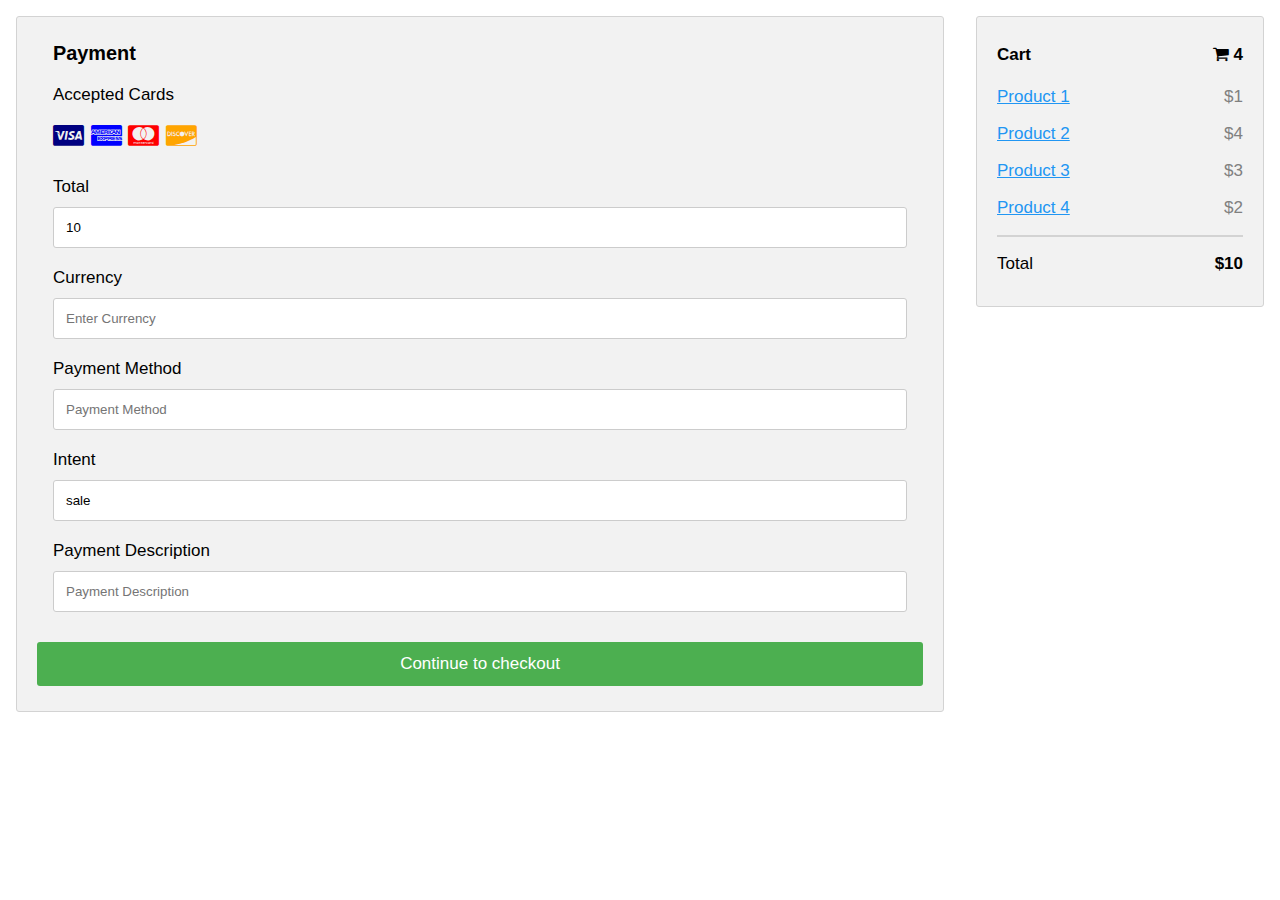
<file: src/main/resources/templates/home.html>
<!DOCTYPE html>
<html lang="en" xmlns:th="http://www.thymeleaf.org">
<head>
    <meta name="viewport" content="width=device-width, initial-scale=1">
    <link rel="stylesheet" href="https://cdnjs.cloudflare.com/ajax/libs/font-awesome/4.7.0/css/font-awesome.min.css">
    <style>
body {
  font-family: Arial;
  font-size: 17px;
  padding: 8px;
}

* {
  box-sizing: border-box;
}

.row {
  display: -ms-flexbox; /* IE10 */
  display: flex;
  -ms-flex-wrap: wrap; /* IE10 */
  flex-wrap: wrap;
  margin: 0 -16px;
}

.col-25 {
  -ms-flex: 25%; /* IE10 */
  flex: 25%;
}

.col-50 {
  -ms-flex: 50%; /* IE10 */
  flex: 50%;
}

.col-75 {
  -ms-flex: 75%; /* IE10 */
  flex: 75%;
}

.col-25,
.col-50,
.col-75 {
  padding: 0 16px;
}

.container {
  background-color: #f2f2f2;
  padding: 5px 20px 15px 20px;
  border: 1px solid lightgrey;
  border-radius: 3px;
}

input[type=text] {
  width: 100%;
  margin-bottom: 20px;
  padding: 12px;
  border: 1px solid #ccc;
  border-radius: 3px;
}

label {
  margin-bottom: 10px;
  display: block;
}

.icon-container {
  margin-bottom: 20px;
  padding: 7px 0;
  font-size: 24px;
}

.btn {
  background-color: #4CAF50;
  color: white;
  padding: 12px;
  margin: 10px 0;
  border: none;
  width: 100%;
  border-radius: 3px;
  cursor: pointer;
  font-size: 17px;
}

.btn:hover {
  background-color: #45a049;
}

a {
  color: #2196F3;
}

hr {
  border: 1px solid lightgrey;
}

span.price {
  float: right;
  color: grey;
}

/* Responsive layout - when the screen is less than 800px wide, make the two columns stack on top of each other instead of next to each other (also change the direction - make the "cart" column go on top) */
@media (max-width: 800px) {
  .row {
    flex-direction: column-reverse;
  }
  .col-25 {
    margin-bottom: 20px;
  }
}

    </style>
</head>
<body>
<div class="row">
    <div class="col-75">
        <div class="container">
            <form method="GET"  action="/pay">
                <div class="col-50">
                    <h3>Payment</h3>
                    
                    <label>Accepted Cards</label>
                    <div class="icon-container">
                        <i class="fa fa-cc-visa" style="color:navy;"></i>
                        <i class="fa fa-cc-amex" style="color:blue;"></i>
                        <i class="fa fa-cc-mastercard" style="color:red;"></i>
                        <i class="fa fa-cc-discover" style="color:orange;"></i>
                    </div>
                    <label for="price">Total</label>
                    <input type="text" id="price" name="price" value="10">
                    <label for="currency">Currency</label>
                    <input type="text" id="currency" name="currency" placeholder="Enter Currency">
                    <label for="method">Payment Method</label>
                    <input type="text" id="method" name="method" placeholder="Payment Method">
                    <label for="intent">Intent</label>
                    <input type="text" id="intent" name="intent" value="sale">
                    <label for="description">Payment Description</label>
                    <input type="text" id="description" name="description" placeholder="Payment Description">

                </div>

                <input type="submit" value="Continue to checkout" class="btn">
            </form>
        </div>
    </div>
    <div class="col-25">
        <div class="container">
            <h4>Cart <span class="price" style="color:black"><i class="fa fa-shopping-cart"></i> <b>4</b></span></h4>
            <p><a href="#">Product 1</a> <span class="price">$1</span></p>
            <p><a href="#">Product 2</a> <span class="price">$4</span></p>
            <p><a href="#">Product 3</a> <span class="price">$3</span></p>
            <p><a href="#">Product 4</a> <span class="price">$2</span></p>
            <hr>
            <p>Total <span class="price" style="color:black"><b>$10</b></span></p>
        </div>
    </div>
</div>

</body>
</html>
</file>
